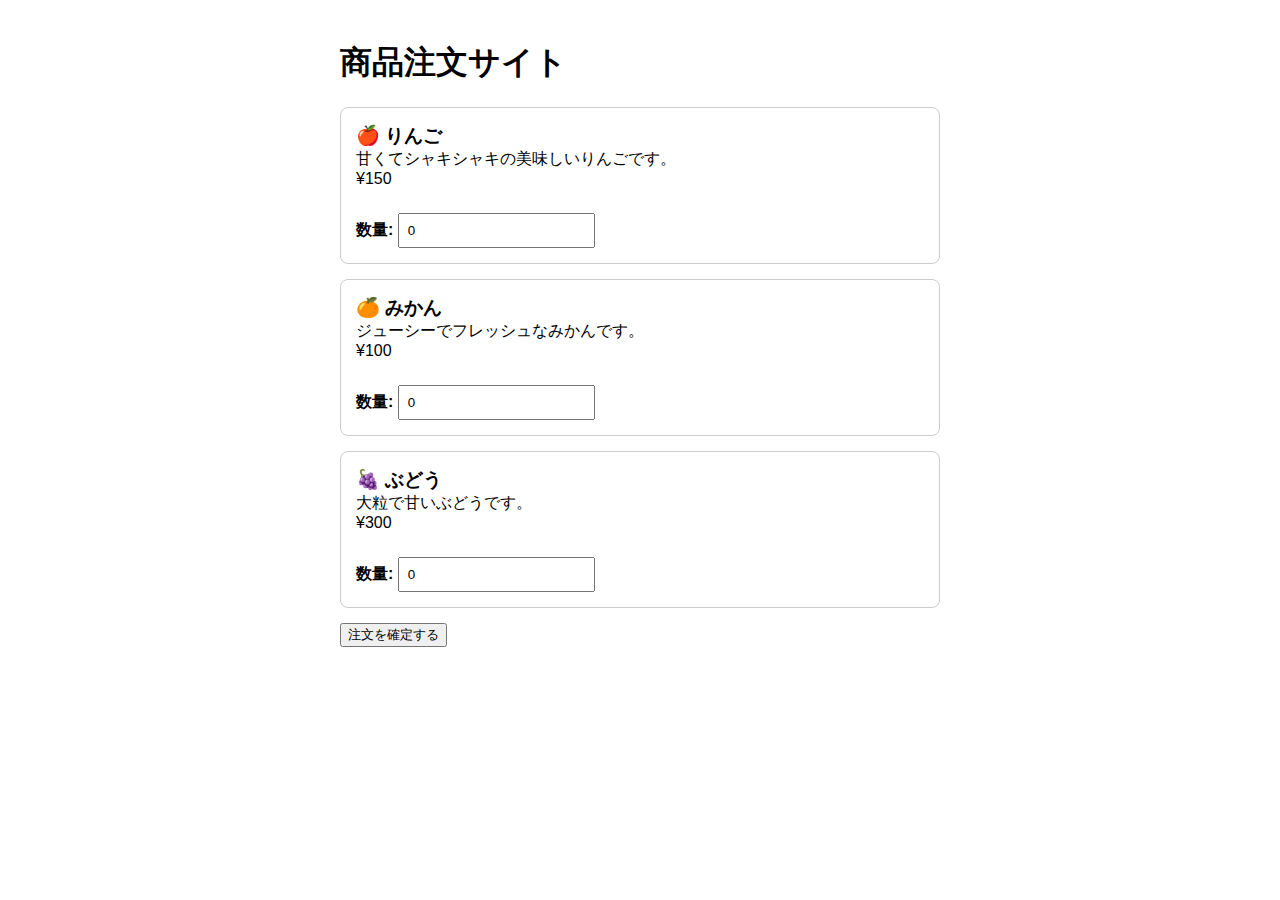
<file: index2.html>
<!DOCTYPE html>
<html lang="ja">
<head>
    <meta charset="UTF-8">
    <meta name="viewport" content="width=device-width, initial-scale=1.0">
    <title>商品注文サイト</title>
    <style>
        body { font-family: sans-serif; max-width: 600px; margin: auto; padding: 20px; }
        .product-item { border: 1px solid #ccc; padding: 15px; margin-bottom: 15px; border-radius: 8px; }
        .product-name { font-size: 1.2em; font-weight: bold; }
        .order-form { margin-top: 20px; }
        .order-form label { font-weight: bold; }
        .order-form input, .order-form button { padding: 8px; margin-top: 5px; }
        .order-form button { background-color: #4CAF50; color: white; border: none; cursor: pointer; }
        #confirmation-message { margin-top: 20px; color: green; font-weight: bold; }
    </style>
</head>
<body>

    <h1>商品注文サイト</h1>

    <div class="product-item">
        <div class="product-name">🍎 りんご</div>
        <div class="product-description">甘くてシャキシャキの美味しいりんごです。</div>
        <div class="product-price">¥150</div>
        <div class="order-form">
            <label for="quantity-apple">数量:</label>
            <input type="number" id="quantity-apple" value="0" min="0">
        </div>
    </div>

    <div class="product-item">
        <div class="product-name">🍊 みかん</div>
        <div class="product-description">ジューシーでフレッシュなみかんです。</div>
        <div class="product-price">¥100</div>
        <div class="order-form">
            <label for="quantity-orange">数量:</label>
            <input type="number" id="quantity-orange" value="0" min="0">
        </div>
    </div>

    <div class="product-item">
        <div class="product-name">🍇 ぶどう</div>
        <div class="product-description">大粒で甘いぶどうです。</div>
        <div class="product-price">¥300</div>
        <div class="order-form">
            <label for="quantity-grape">数量:</label>
            <input type="number" id="quantity-grape" value="0" min="0">
        </div>
    </div>

    <button onclick="placeOrder()">注文を確定する</button>

    <div id="confirmation-message"></div>

    <script src="script2.js"></script>

</body>
</html>
</file>
